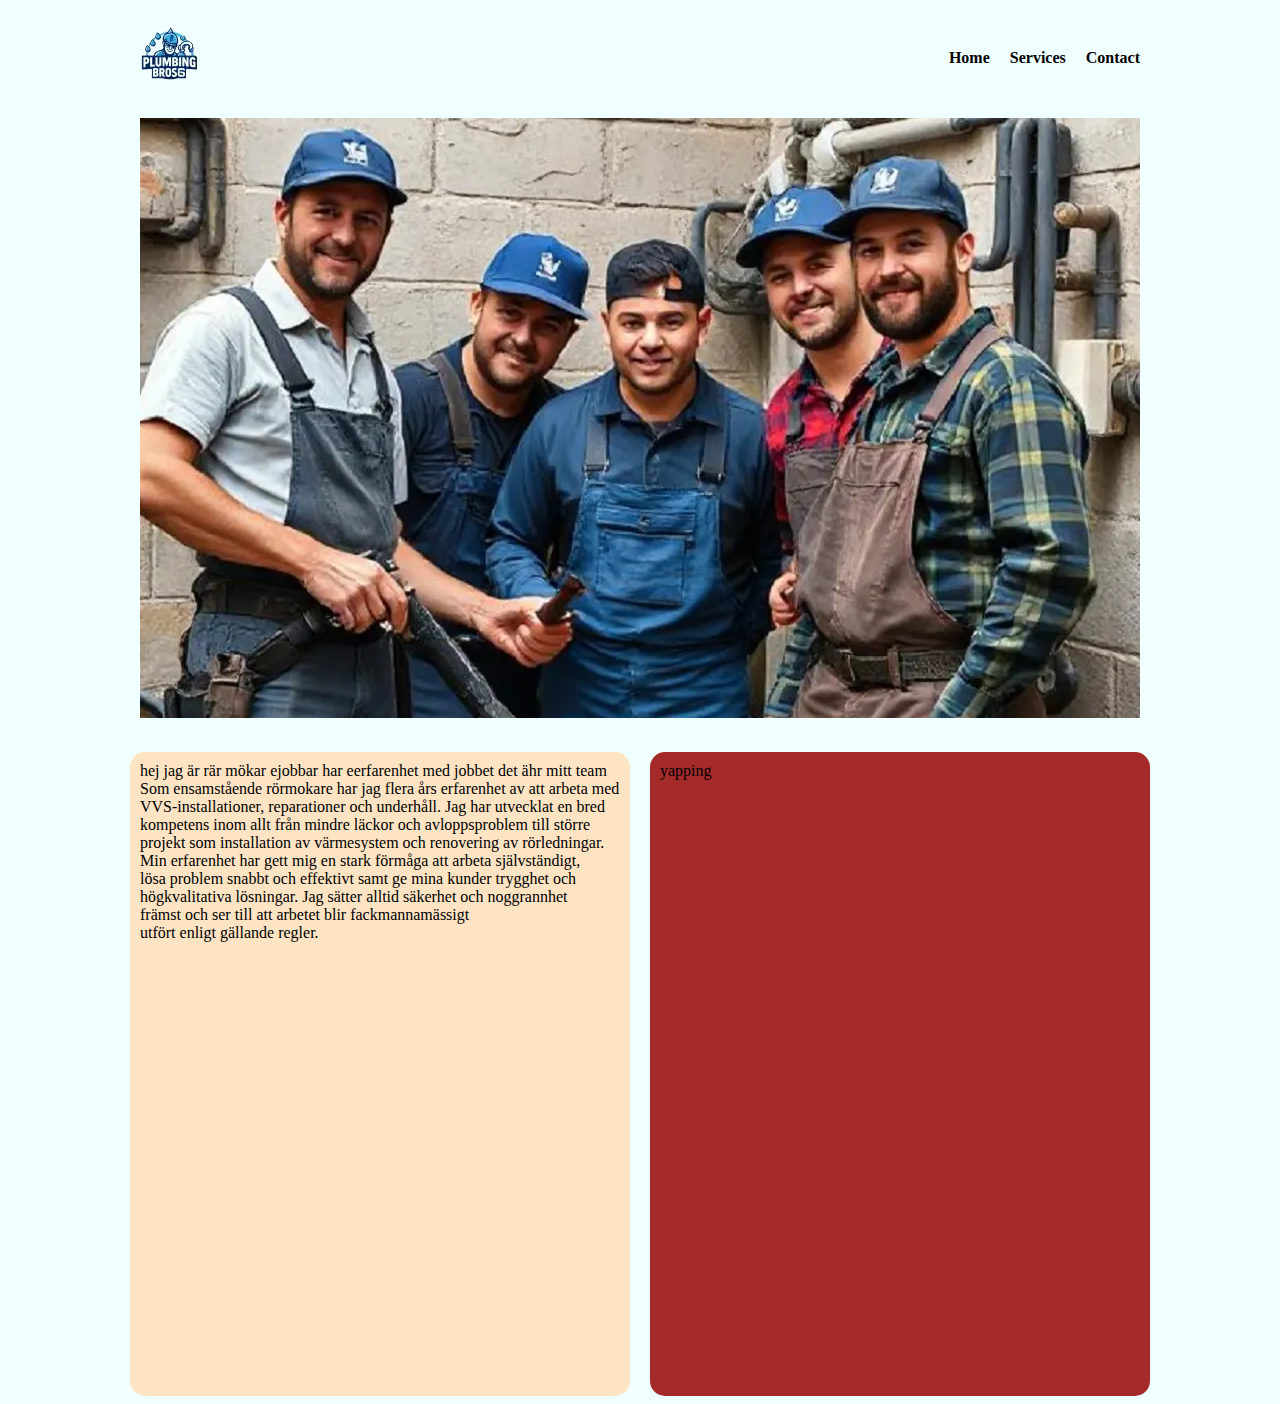
<file: projekt/index.html>
<!DOCTYPE html>
<html lang="en">
  <head>
    <meta charset="UTF-8" />
    <meta name="viewport" content="width=device-width, initial-scale=1.0" />
    <title>Plumbing Service</title>
    <link rel="stylesheet" href="style.css" />
  </head>
  <body>
    <div class="box">
    <div class="menubox">
      <div id="title"> 
        <img src="img/logo1-removebg-preview.png" >
      </div>
    <div id="menu">
      <nav>
      <ul>
        <li><a href="index.html">Home</a></li>
        <li><a href="service.html">Services</a></li>
        <li><a href="contac.html">Contact</a></li>
      </ul>
      </nav>
    </div>
  </div>
    <div class="container">
      <div id="services">
        hej jag är rär mökar ejobbar har eerfarenhet med jobbet det ähr mitt team <br>
        Som ensamstående rörmokare har jag flera års erfarenhet av att arbeta med <br>
        VVS-installationer, reparationer och underhåll. Jag har utvecklat en bred <br>
        kompetens inom allt från mindre läckor och avloppsproblem till större <br>projekt 
        som installation av värmesystem och renovering av rörledningar. <br>
        Min erfarenhet  har gett mig en stark förmåga att arbeta självständigt,<br>
         lösa problem snabbt och effektivt samt ge mina kunder trygghet och <br>
         högkvalitativa lösningar. Jag sätter alltid säkerhet och noggrannhet <br>
        främst och ser till att arbetet blir fackmannamässigt <br> utfört enligt gällande regler.
      </div>
      <div id="picture"> <img src="img/killar.webp" alt=""></div>
      <div id="yapp">yapping</div>
      <!-- <div id="twoguys"> <img src="img/2guys.webp" alt=""></div> -->
    </div>
  </div>
  </body>
</html>
</file>
<file: projekt/style.css>
* {
  box-sizing: border-box;
}
@media screen and (min-width: 1200px){
body{
  display: flex;
  justify-content: center;
  background-color:azure ;
}

.box{
  max-width: 1200px;
  display: grid;
  grid-template-rows: min-content 1fr;
  grid-template-areas: 
  "men"
  "con ";
}

.container {
  grid-area: con;
  display: grid;
  grid-template-columns: 1fr 1fr 1fr 1fr;
  grid-template-rows: 1fr 1fr;
  grid-template-areas:
    "p p p p"
    "s s y y"
    "s s y y";
  gap: 20px;
 
}
.container div {
  border-radius: 15px;
  padding: 10px;
}
.class{
  display: grid;
}
.menubox{
  height: 100px;
  grid-area: men;
  display: grid;
  grid-template-columns: 1fr 1fr;
  align-items: center;
  grid-template-areas: 
  "title menu";

}

#title{
  grid-area: title;
  align-items: center;
}
#menu {
  grid-area: menu;
 display: flex;
 justify-content: end;
 align-items: center;
}
#menu ul {
  list-style: none;
  padding: 0;
  margin: 0 10px 0 0;
  display: flex;
  gap: 20px;
}
#menu a {
  text-decoration: none;
  color: black;
  font-weight: bold;
}

/* #twoguys {
  background-color: aqua;
  grid-area: 2;
  margin: 0;
  object-fit: contain;
} */
#services {
  padding: 10px;
  background-color: bisque;
  grid-area: s;
}

#yapp {
  background-color: brown;
  grid-area: y;
}

#picture {
  grid-area: p;
}

img{
  border-radius: 2
  %;
}

}
</file>
